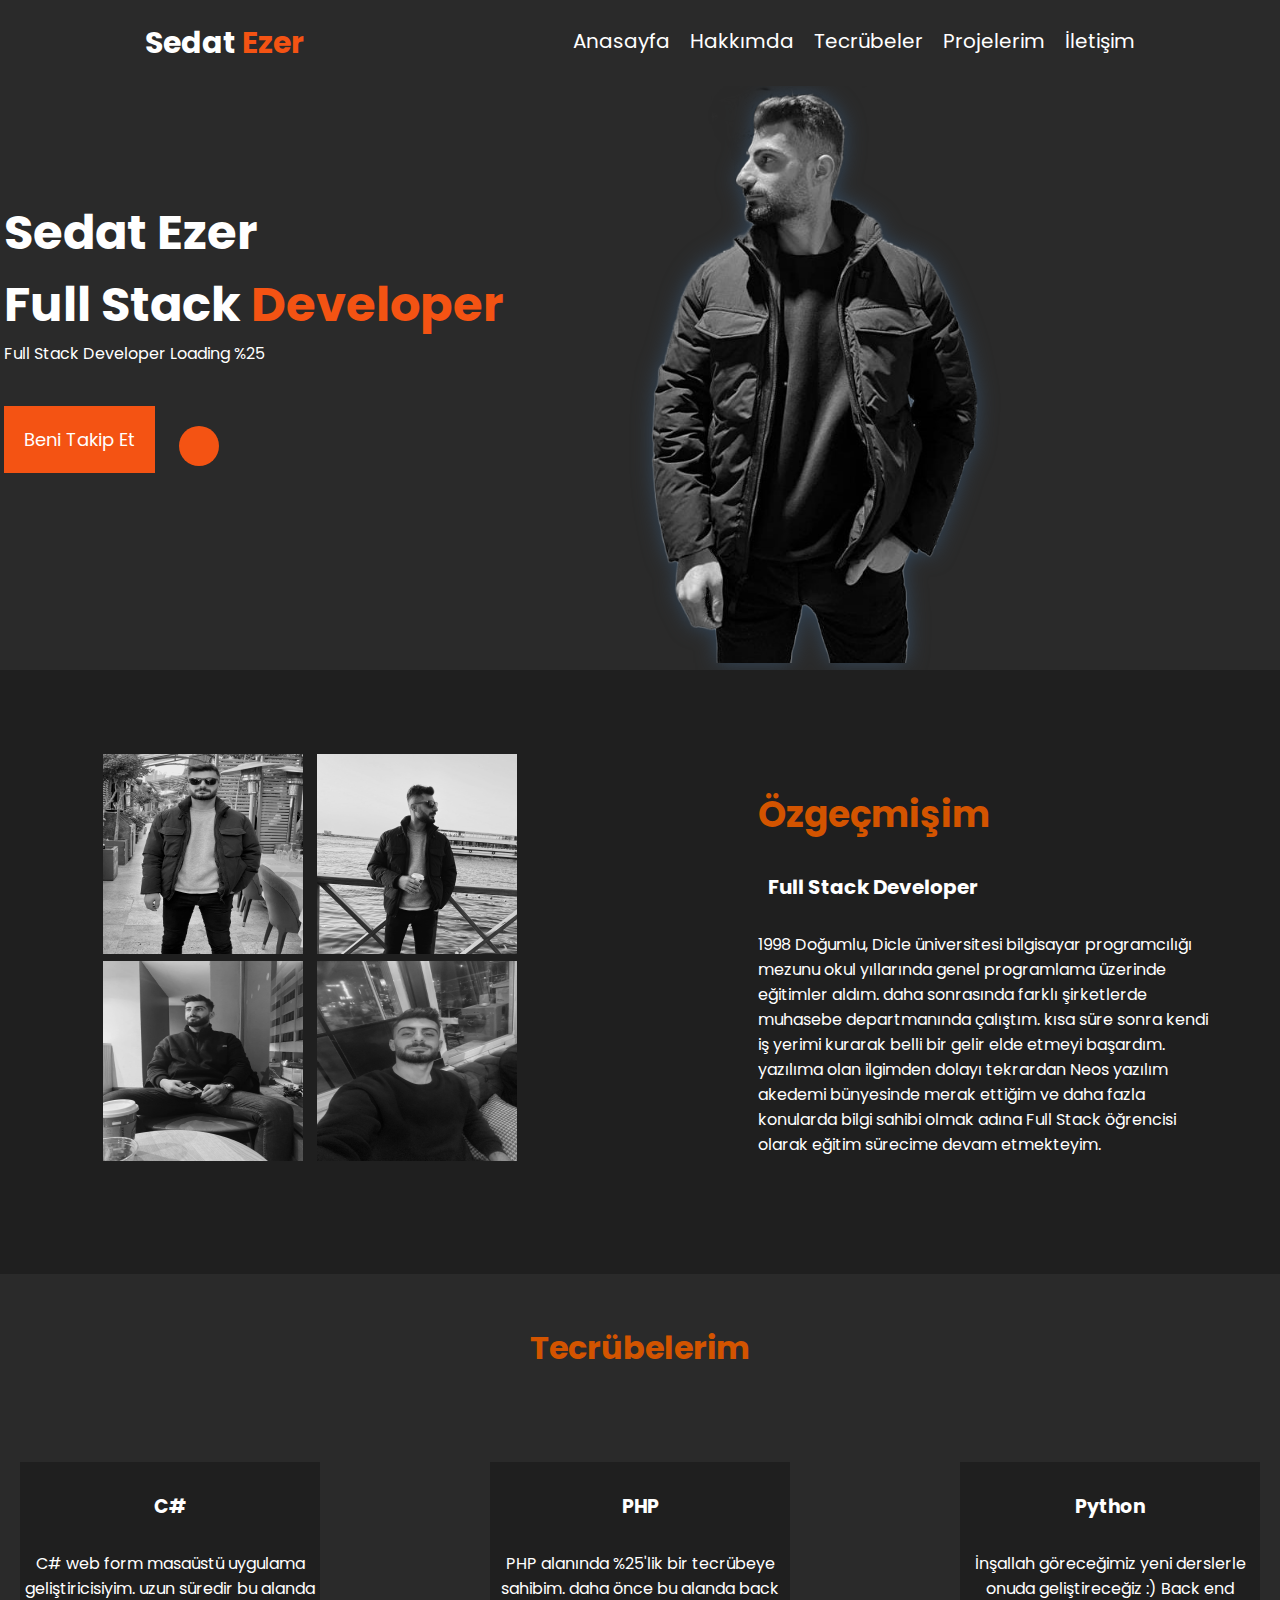
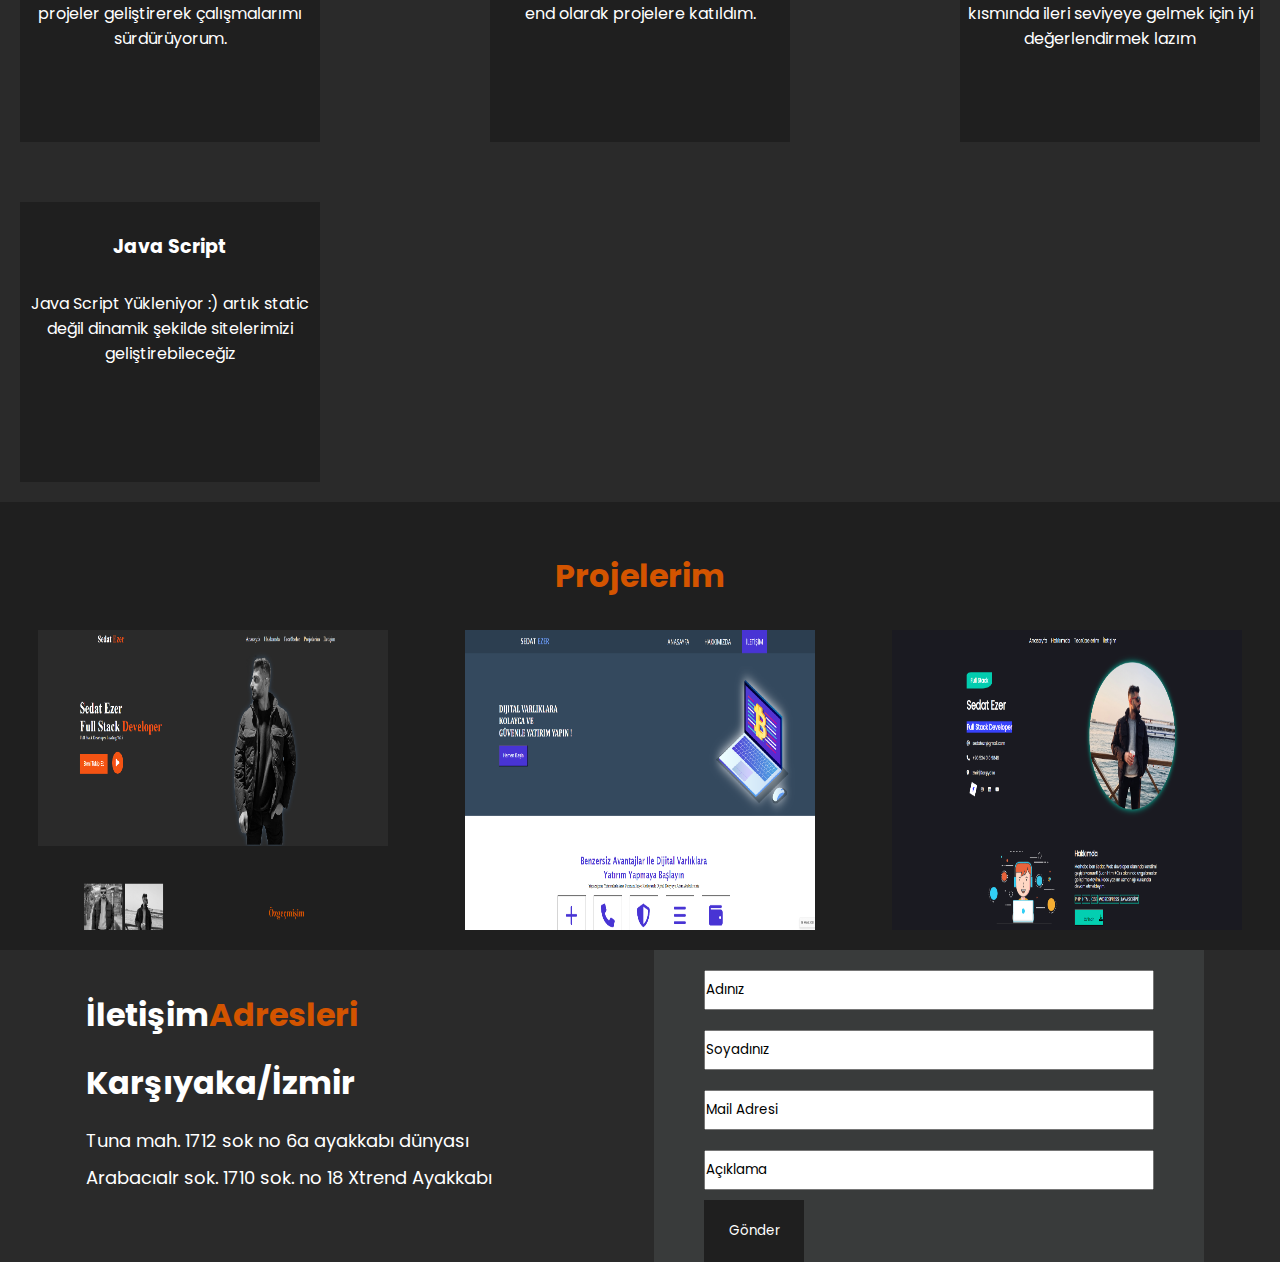
<file: Portfolyo/index.html>
<!DOCTYPE html>
<html lang="en">
<head>
    <meta charset="UTF-8">
    <meta http-equiv="X-UA-Compatible" content="IE=edge">
    <meta name="viewport" content="width=device-width, initial-scale=1.0">
    <title>Portfolyo</title>
    <link rel="stylesheet" href="css/style.css">
    <link rel="stylesheet" href="https://cdnjs.cloudflare.com/ajax/libs/font-awesome/6.3.0/css/all.min.css" integrity="sha512-SzlrxWUlpfuzQ+pcUCosxcglQRNAq/DZjVsC0lE40xsADsfeQoEypE+enwcOiGjk/bSuGGKHEyjSoQ1zVisanQ==" crossorigin="anonymous" referrerpolicy="no-referrer" />
</head>
<body>
    <div class="header">
        <div class="navbar">
            <div class="topnav">
                <div class="logo"><h2>Sedat <span>Ezer</span></h2></div>
                <ul class="linkler">
                    <a href="#"><li>Anasayfa</li></a>
                    <a href="#aboutme"><li>Hakkımda</li></a>
                    <a href="#tecrubeler"><li>Tecrübeler</li></a>
                    <a href="#son-projeler"><li>Projelerim</li></a>
                    <a href="#footer"><li>İletişim</li></a>
                </ul>
            </div>
        </div>
    </div>

    <section id="header-orta">
        <div class="header-orta">
            <div class="header-sol">
                <h2>Sedat Ezer</h2>
                <h2>Full Stack <span>Developer</span></h2>
                <p>Full Stack Developer Loading %25</p>
                <button class="btn">Beni Takip Et</button>
                <a href="#aboutme"><button class="btnizle"><i class="fa-sharp fa-solid fa-play"></i></button></a>
            </div>
            <div class="header-sag">
                <img src="img/headerimg/ben.png" title="sedat ezer">
            </div>
        </div>
    </section>

    <section id="aboutme">
        <div class="aboutme">
            <div class="about-sol-ayar">
            <div class="about-sol">
              <img src="img/about/about1.jpeg" alt="">
              <img src="img/about/about2.jpeg" alt="">
              <img src="img/about/about3.jpeg" alt="">
              <img src="img/about/about4.jpeg" alt="">
            </div>
        </div>
            <div class="aboutsag">
                <h1>Özgeçmişim</h1>
                <h3>Full Stack Developer</h3>
                <p>1998 Doğumlu, Dicle üniversitesi bilgisayar programcılığı mezunu okul yıllarında genel programlama üzerinde eğitimler aldım. daha sonrasında farklı şirketlerde muhasebe departmanında çalıştım. kısa süre sonra kendi iş yerimi kurarak belli bir gelir elde etmeyi başardım. yazılıma olan ilgimden dolayı tekrardan Neos yazılım akedemi bünyesinde merak ettiğim ve daha fazla konularda bilgi sahibi olmak adına Full Stack öğrencisi olarak eğitim sürecime devam etmekteyim. </p>
            </div>
        </div>
    </section>

    <section id="tecrubeler">
        <div class="tecrubeler">
            <h1>Tecrübelerim</h1>
            <div class="card-con">
            <div class="card">
                <i class="fa-sharp fa-solid fa-code"></i>
                <h3>C#</h3>
                <p>C# web form masaüstü uygulama geliştiricisiyim. uzun süredir bu alanda projeler geliştirerek çalışmalarımı sürdürüyorum. </p>
            </div>

            <div class="card">
                <i class="fa-brands fa-php"></i>
                <h3>PHP</h3>
                <p>PHP alanında %25'lik bir tecrübeye sahibim. daha önce bu alanda back end olarak projelere katıldım. </p>
            </div>

            <div class="card">
                <i class="fa-brands fa-python"></i>
                <h3>Python</h3>
                <p>İnşallah göreceğimiz yeni derslerle onuda geliştireceğiz :) Back end kısmında ileri seviyeye gelmek için iyi değerlendirmek lazım</p>
            </div>

            <div class="card">
                <i class="fa-brands fa-square-js"></i>
                <h3>Java Script</h3>
                <p>Java Script Yükleniyor :) artık static değil dinamik şekilde sitelerimizi geliştirebileceğiz </p>
            </div>
        </div>
        </div>
    </section>

    <section id="son-projeler">
        <div class="proje-con">
                <h3>Projelerim</h3>

               
                
                <div class="galeriayar">
                <div class="galeri">
                    <img src="img/calismalar/1.png" alt="">
                    <img src="img/calismalar/2.png" alt="">
                    <img src="img/calismalar/3.png" alt="">
                   
                </div>
            </div> 
            </div>
       
    </section>

    <section id="footer">
        <div class="footer">
            <div class="con">
                <h1>İletişim<span>Adresleri</span> </h1>
                <h3>Karşıyaka/İzmir</h3>
                <p>Tuna mah. 1712 sok no 6a ayakkabı dünyası</p>
                <p>Arabacıalr sok. 1710 sok. no 18 Xtrend Ayakkabı</p>
                <i class="fa-brands fa-instagram"></i>
                <i class="fa-brands fa-facebook"></i>
                <i class="fa-brands fa-linkedin"></i>
                <i class="fa-brands fa-youtube"></i>

            </div>

            <div class="con1">
                <form class="form">
                    <input type="text" placeholder="Adınız">
                    <input type="text" placeholder="Soyadınız">
                    <input type="text" placeholder="Mail Adresi">
                    <input type="text" placeholder="Açıklama">
                    <button class="gndr">Gönder</button>
                </form>
            </div>
        </div>
    </section>
</body>
</html>
</file>
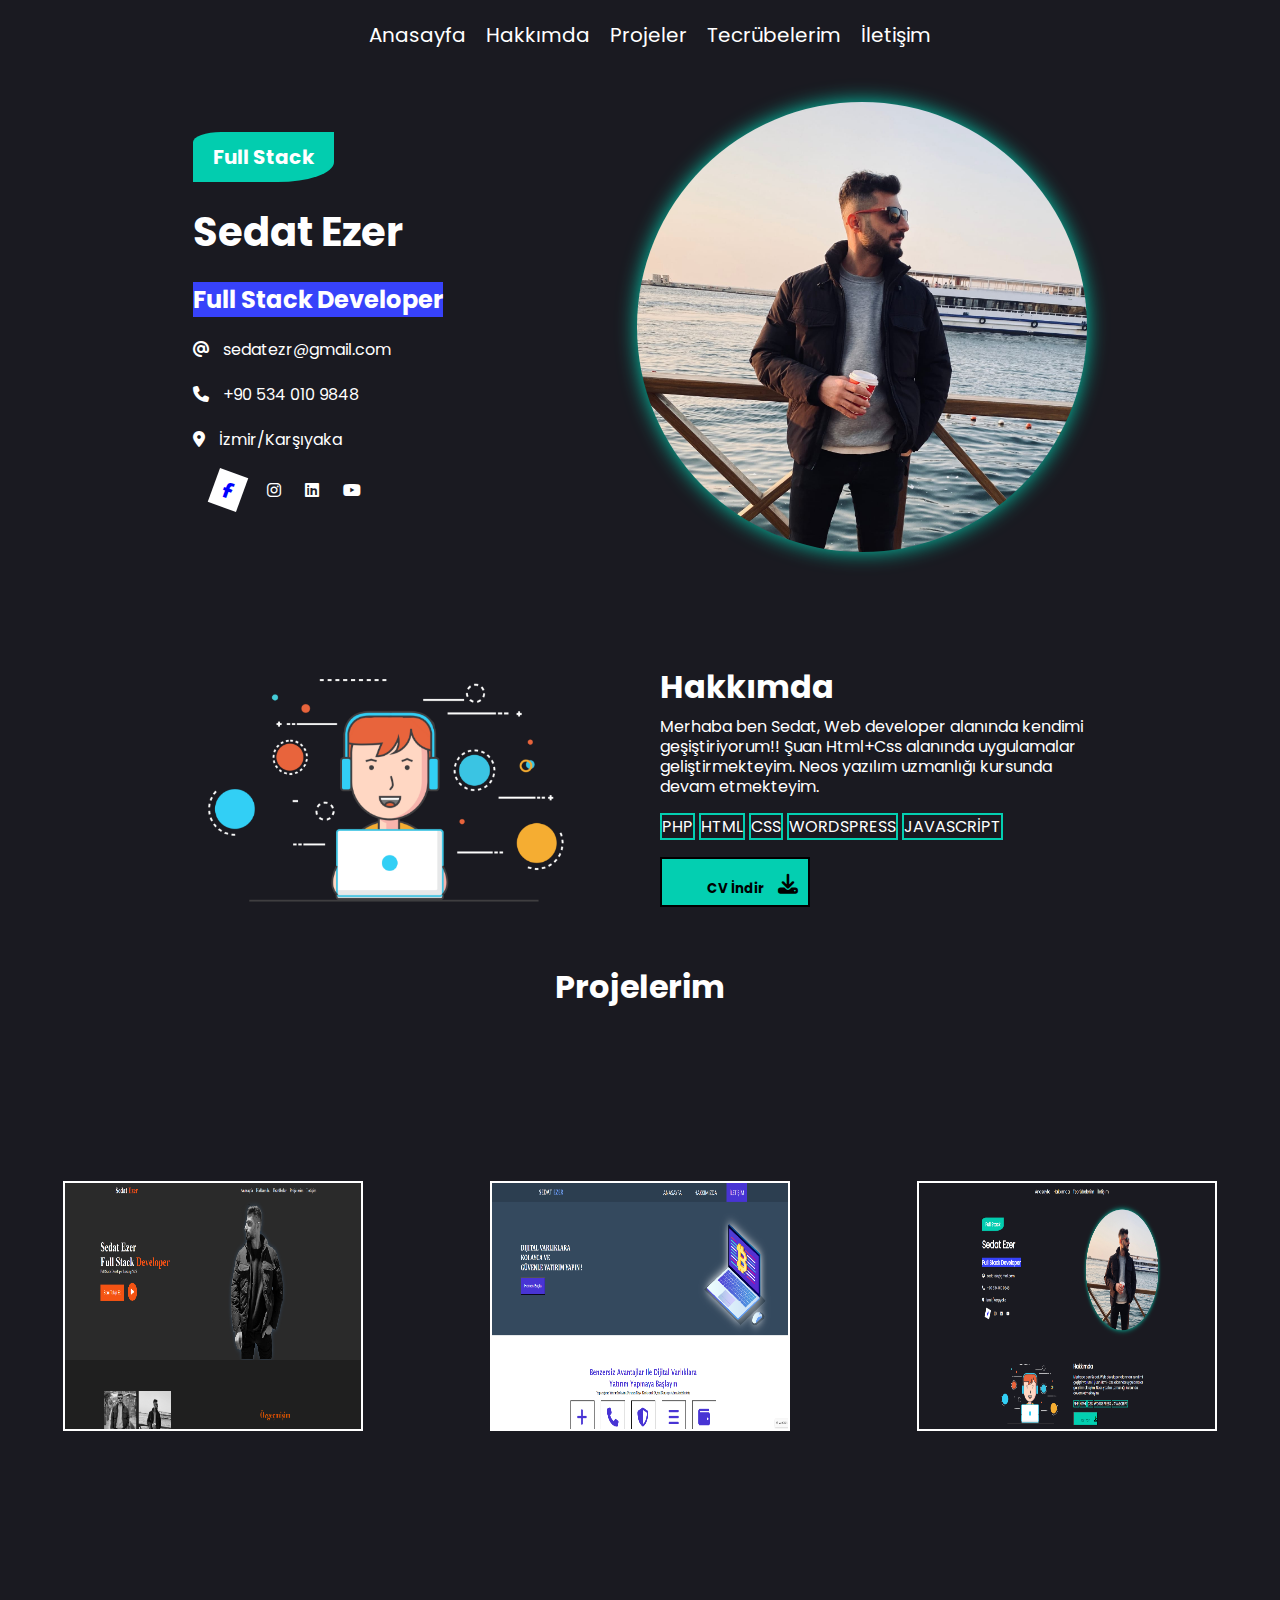
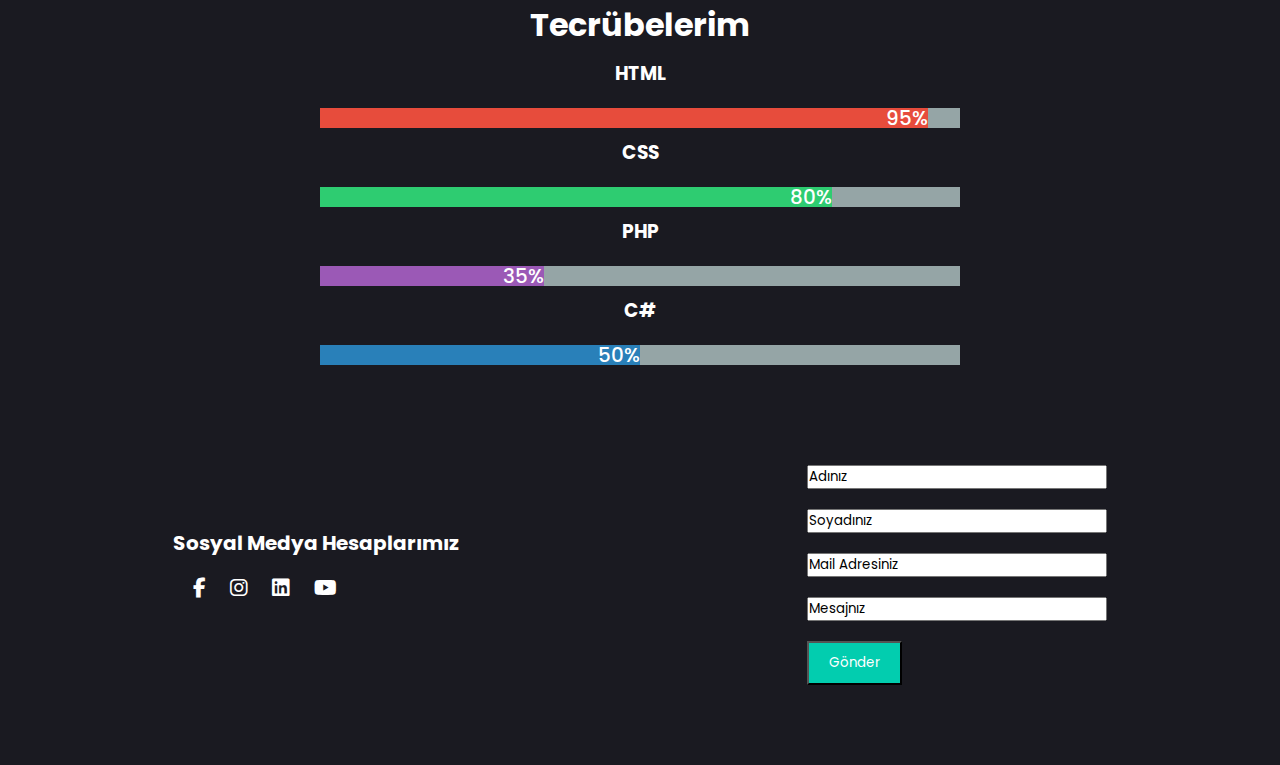
<file: Portfolyo2/index.html>
<!DOCTYPE html>
<html lang="en">
<head>
    <meta charset="UTF-8">
    <meta http-equiv="X-UA-Compatible" content="IE=edge">
    <meta name="viewport" content="width=device-width, initial-scale=1.0">
    <title>Document</title>
    <link rel="stylesheet" href="css/style.css">
    <link rel="stylesheet" href="https://cdnjs.cloudflare.com/ajax/libs/font-awesome/6.3.0/css/all.min.css">
    
</head>
<body>
    <section id="anasayfa">
 <div class="header">
    <div class="navbar-top">
        <ul class="linkler">
           <a href="#anasayfa"  class="linkactive"><li>Anasayfa</li></a>
           <a href="#hakkimda"><li>Hakkımda</li></a>
           <a href="#galeri"><li>Projeler</li></a>
           <a href="#tecrubeler"><li>Tecrübelerim</li></a>
           <a href="#iletisim"><li>İletişim</li></a>
        </ul>
    </div>
 </div>
</section>
 <div class="headerslider">

    <div class="sliderright">
        <h3>Full Stack</h3>
        <h1>Sedat Ezer</h1>
        <h2>Full Stack Developer</h2>
       <div class="p"><i class="fa-sharp fa-solid fa-at"></i> <p>sedatezr@gmail.com</p></div>
       <div class="p"><i class="fa-sharp fa-solid fa-phone"></i> <p>+90 534 010 9848</p></div>
       <div class="p"><i class="fa-solid fa-location-dot"></i> <p>İzmir/Karşıyaka</p></div>
     
        <div class="socail-media">
            <a href="#"><i class="fa-brands fa-facebook-f active"></i></a> 
            <a href="#"><i class="fa-brands fa-instagram "></i></a>
            <a href="#"><i class="fa-brands fa-linkedin"></i></a>
            <a href="#"><i class="fa-brands fa-youtube"></i></a>
        </div>
    </div>

    <div class="sliderleft">
        <div class="leftimg"><img src="img/about2.jpeg" alt=""></div>
    </div>

</div>
<section id="hakkimda">
<div class="aboutme">
        <div class="img"><img src="img/png.png"></div>
        <div class="about">
            <h1>Hakkımda</h1>
            <p>Merhaba ben Sedat, Web developer alanında kendimi geşiştiriyorum!! Şuan Html+Css alanında uygulamalar geliştirmekteyim.  Neos yazılım uzmanlığı kursunda devam etmekteyim.</p>
            <div class="etiketler">
                <a href="#">PHP</a>
                <a href="#">HTML</a>
                <a href="#">CSS</a>
                <a href="#">WORDSPRESS</a>
                <a href="#">JAVASCRİPT</a>
            </div>
            <button class="button"><p>CV İndir</p>
                <i class="fa-sharp fa-solid fa-download"></i></button>
        </div>
</div>
</section>

<section id="galeri">
    <div class="galeri-con">
        <h1>Projelerim</h1>
      
        <div class="galeri">
           
            <div class="galeri-box"><img src="img/1.png" alt="">
            <div class="baglanti">
                <a href="../Portfolyo/index.html"  target="_blank"> <i class="fa-sharp fa-solid fa-link"></i></a>
                <a href="#"><i class="fa-solid fa-up-right-from-square"></i></a> 
            </div>
            </div>

            <div class="galeri-box"><img src="img/2.png" alt="">
                <div class="baglanti">
                    <a href="../onepage/index.html" target="_blank"> <i class="fa-sharp fa-solid fa-link"></i></a>
                    <a href="#"> <i class="fa-solid fa-up-right-from-square"></i></a>
                </div></div>

            <div class="galeri-box"><img src="img/3.png" alt="">
                <div class="baglanti">
                    <a href="#"  target="_blank"> <i class="fa-sharp fa-solid fa-link"></i></a>
                    <a href="#"><i class="fa-solid fa-up-right-from-square"></i></a>
                </div></div>
        </div>
    </div>
        
</section>
<section id="tecrubeler">
    <div class="header-tecrube">
        <h1>Tecrübelerim</h1>
            <H3>HTML</H3>
            <div class="divprog1">
                <div class="color etiket">95%</div>
            </div>
            <H3>CSS</H3>
            <div class="divprog2">
                <div class="color2 etiket">80%</div>
            </div>
            <H3>PHP</H3>
            <div class="divprog3">
                <div class="color3 etiket">35%</div>
            </div>
            <H3>C#</H3>
            <div class="divprog4">
                <div class="color4 etiket">50%</div>
            </div>


    </div>
</section>

<section id="iletisim">
    <div class="footer">
        <div class="social-media">
            <h1>Sosyal Medya Hesaplarımız</h1>
            <a href="#"><i class="fa-brands fa-facebook-f active"></i></a> 
            <a href="#"><i class="fa-brands fa-instagram "></i></a>
            <a href="#"><i class="fa-brands fa-linkedin"></i></a>
            <a href="#"><i class="fa-brands fa-youtube"></i></a>
        </div>
        <div class="contant">
            <form method="post" enctype="multipart/form-data">
                <input type="text" placeholder="Adınız">
                <input type="text" placeholder="Soyadınız">
                <input type="text" placeholder="Mail Adresiniz">
                <input type="text" placeholder="Mesajnız">
                <button class="gndr">Gönder</button>
            </form>
        </div>
    </div>
</section>
</body>
</html>
</file>
<file: Portfolyo/css/style.css>
@import url('https://fonts.googleapis.com/css2?family=Poppins:wght@400;500&family=Roboto+Mono&display=swap');
*{
    box-sizing: border-box;
    margin: 0;
    padding: 0;
    text-decoration: none;
    list-style-type: none;
    font-family: 'Poppins', sans-serif;
    

}
html,body{
    margin: 0;
}

.header{
    background-color: #2A2A2A;
    width: 100%;
    padding: 20px;
    position: fixed;
    z-index: 1000;
   
}

.logo{
    color: white;
    font-size: 1.25em;
}

.logo span{
    color: #f45313;
}
.topnav{
   
    display: flex;
    justify-content: space-around;
    align-items: center;
}

.linkler{

    display: flex;
   
}

.linkler a{
    margin-left: 20px;
    color: white;
    font-size: 1.25em;
    position: relative;
    padding-bottom: 0.25rem;
 

}
.linkler a::before{
    content: "";
    width: 0px;
    height: 3px;
    background-color: #f45313;
    position: absolute;
    bottom: 0;
    left: 0;
   
    transition: width .5s ease-out;
 
}

.linkler a:hover::before{
 width: 100%;

}

.header-orta{
    width: 100%;
    height: auto;
    background-color: #2A2A2A;
    overflow: hidden;
}

.header-orta{
    display: flex;
    justify-content: space-evenly;
    align-items: center;
}
.header-sol{
   
   
}

.header-sol h2{
    font-size: 3em;
    color: white;
}
.header-sol span{
    color: #f45313;
}
.header-sol p{
    color: white;
}
.header-sol .btn{
    padding: 20px;
    background-color: #f45313;
    color: white;
    border: #1F1F1F;
    cursor: pointer;
    font-size: 18px;
    margin-top: 40px;

   
}



.header-sol .btn:hover{
    background-color: #1F1F1F;
    color: #d35400;
}

.header-sol .btnizle{
    padding: 20px;
    color: white;
    background-color: #f45313;
    font-size: 18px;
    border-radius: 50%;
    cursor: pointer;
    border: #1F1F1F;
}

.header-sol .btnizle:hover{
    background-color: #1F1F1F;
    color: #d35400;

}
.btnizle{
    margin-left: 20px;
}
.btnizle i{
    font-size: 25px;
}

.header-sag img{
   width: 80%;
   margin-top: 80px;
   position: relative;
   filter: drop-shadow(0 0 10px #34495e);
   
}

.aboutme{
    width: 100%;
    height: auto;
    background-color: #1F1F1F;
    display: flex;
    flex-wrap: wrap;
    justify-content: space-around;
    align-items: center;
    
}

.about-sol{

    width: 500px;
    height: 500px;
    flex-direction: column;
    justify-content: space-between;
    align-items: center;
    margin: 20px;
 
}
.about-sol-ayar{
    margin-top: 5%;
}

.about-sol img{
    margin-left: 10px;
    width: 200px;
    height: 200px;
    filter: grayscale(100%);
    transition: all 0.50s ease-in;
    cursor: pointer;
  
    
}

.about-sol img:hover{
    filter: none;
    width: 240px;
    height: 240px;
}

.aboutsag{

}
.aboutsag h1{
    font-size: 2.25em;
    color: #d35400;
}

.aboutsag h3{
    font-size: 1.25em;
    color: white;
    margin-top: 20px;
}

.aboutsag p{
    margin-top: 20px;
    width: 450px;
    color: white;
}

.tecrubeler{
    width: 100%;
    height: auto;
    background-color: #2A2A2A;
    display: flex;
    flex-direction: column;
    align-items: center;
    justify-content: space-evenly;
}

.tecrubeler h1{
    margin-top: 50px;
    color: #d35400;
    font-size: 2em;
}
.card-con{
    margin-top: 50px;
    display: flex;
    flex-wrap: wrap;
    justify-content: space-between;
    align-items: center;
   
}

.card{
    margin: 20px;
    margin-top: 40px;
    width: 300px;
    height: 280px;
    background-color: #1F1F1F;
    text-align: center;
}

.card i{
    margin-top: 20px;
    color: #d35400;
    font-size: 2em;
}
.card h3{
    color: white;
    font-size: 19px;
    margin-top: 20px;
}
.card p{
    margin-top: 20px;
    color: white;
}

.proje-con{
    width: 100%;
    height: auto;
    background-color: #1F1F1F;
    text-align: center;
    display: flex;
    flex-direction: column;
    align-items: center;
   
    

   
}
.proje-con h3{
    color: #d35400;
    font-size: 2em;
    padding-top: 50px;}
   


.galeriayar{
    width: 100%;
   
   

 
   
}

.galeri{
    width: 100%;
    display: flex;
    flex-wrap: wrap;
    justify-content: space-around;
    position: relative;

    
}


.galeri img{
    width: 350px;
    height: 300px;
    margin: 20px;
    cursor: pointer;
    
}




.galeri img:hover{
        filter: grayscale(100%);
} 

.footer{
    width: 100%;
    background-color: #2A2A2A;
    height: auto;
    display: flex;
    justify-content: space-around;
    align-items: center;

}
.con{

}
.con h1,h3{
    color: white;
    font-size: 2em;
  padding: 10px;
}

.con span{
    color: #d35400;
}

.con p{
    margin:10px;
    color:white;
    font-size: 18px;
}

.con i{
    color: #d35400;
    font-size: 20px;
    margin:15px 10px;
   
}

.con1{
    width: auto;
    padding: 0px 50px;
    background-color:#95a5a625
}

.form{
display: flex;
flex-direction: column;
}
.form input{
    width: 450px;
    margin-top: 20px;
    height: 40px;

}

.gndr{
    margin-top: 10px;
    width: 100px;
    padding: 20px;
    background-color: #1F1F1F;
    border: 1px solid #1F1F1F;
    color: white;
}

.gndr:hover{
    background-color: #34495e;
    color: white;
    cursor: pointer;
}

::placeholder{
    color: black;
}

@media screen and (max-width:710px){

    .header{
        display: flex;
        flex-direction: column;
        position: static;
    }

    .topnav{
        display: flex;
        flex-direction: column;
    }
    .linkler{
        display: flex;
        flex-direction: column;
    }

    .linkler a{
        margin: 10px;
    }
    .galeri img{
       
    }

    .card-con{
        display: flex;
        flex-direction: column;
    }
    .card{
        width: auto;
    }

    .footer{
        display: flex;
        flex-direction: column;
    }

    .form input{
        width: 250px;
    }

    .about-sol{
       width: auto;
       height: auto;
       display: flex;
       flex-direction: column;
       justify-content: center;
    }

    .aboutsag{
        display: flex;
        flex-direction: column;
        
    }
    .aboutsag p{
        width: 100%;
    }


}
</file>
<file: Portfolyo2/css/style.css>
@import url('https://fonts.googleapis.com/css2?family=Poppins&display=swap');
*{
    margin: 0;
    padding: 0;
    box-sizing: border-box;
    text-decoration: none;
    list-style-type: none;
    font-family: 'Poppins', sans-serif;
}
html,body{
    margin: 0;
    background-color: #1a1a21;
}



.header{
    width: 100%;
    height: auto;
    position: fixed;
    top: 0;
    z-index: 10000;
    background-color: #1a1a21;
   
}

.navbar-top{

}

.linkler{
    display: flex;
    justify-content: center;
    padding: 20px;}


.linkler a{
    margin-left: 20px;
    color: white;
    font-size: 1.25em;
    position: relative;
    padding-bottom: 0.25rem;
  
  
  
}

.linkler a::before{
    content: "";
    width: 0px;
    height: 3px;
    background-color: #03CFB1;
    position: absolute;
    bottom:0;
    left: 0;
    transition: width .5s ease-out;
 
}

.linkler a:hover::before{
    width: 100%;
  
}



.headerslider{
    width: 100%;
    height: 500px;
    display: flex;
    align-items: center;
    justify-content: space-evenly;
   margin-top: 80px;

}


.sliderright h3{
    display: inline-block;
    padding: 10px 20px;
    background-color: #02CDAF;
    color: white;
    font-size: 1.25em;
    border-top-left-radius: 20%;
    border-bottom-right-radius: 40%;
    cursor: pointer;
   
   
}
.sliderright h3:hover{
    transform: rotate(20deg);
}

.sliderright h1{
    color: white;
    font-size: 2.5em;
    margin-top: 20px;
    cursor: pointer;
}

.sliderright h2{
    color: white;
    margin-top: 20px;
    background-color: #3742fa;
}

.sliderright p{
    color: white;
    margin-top: 20px;
}

.sliderright p{
    display: inline-block;
    margin-left: 10px;
}
.sliderright i{
    color: white;
    
}

.socail-media{
    margin: 20px 0px;
}
.socail-media i{
    margin-left: 20px;
    cursor: pointer;
}

.socail-media i:hover{
    transform: rotate(20deg);
}

.leftimg img{
    width: 450px;
    filter: drop-shadow(0 0 10px #02CDAF);
    border-radius: 50%;
}

.leftimg img:hover{
    transform: rotateY(-180deg);
    transition: all 1s ease-in-out;
    cursor: pointer;
 
    
}

.socail-media .active{
    background-color: white;
    padding: 10px;
    color: blue;
    transform: rotate(20deg);
}

.socail-media .active:hover{
  
    transform: rotate(0deg);
}

.aboutme{
    margin-top: 90px;
    width: 100%;
    align-items: center;
    justify-content: center;
    display: flex;
}

.about{
    margin-left: 90px;
    color: white;
    width: 450px;
    line-height: 20px;
}

.about p{
    margin-top: 20px;
}

.etiketler{
    margin-top: 20px; 
}

.etiketler a{
    margin-top: 20px;
    color: white;
    border: 2px solid #03CFB1;
}


.button{
    width: 150px;
    height: 50px;
    margin-top: 20px;
    padding: 0px 40px;
    font-weight: bold;
    background-color: #03CFB1;
     display:flex;
     justify-content: center;
     position: relative;
     cursor: pointer;
    border: 2px solid black;
    
}

.button:hover{
    margin-left: 10px;
    transition: all 0.20s ease-in-out;
    background-color: white;

}

.button i{
    position: absolute;
    right:10px;
    font-size: 20px;
    margin-top: 15px;
    color: black;
   
}

.galeri{
    width: 100%;
    height: auto;
   margin-top: 150px;
   display: flex;
   flex-wrap: wrap;
   justify-content: space-around;

}
.galeri-con h1{
    text-align: center;
    color: white;
    margin-top: 50px;
}

.galeri-box{
    width: 300px;
    height: 250px;
    border: 2px solid white;
    transition: 1s;
    position: relative;
    overflow: hidden;
    cursor: pointer;
    margin: 20px;
}
.galeri .galeri-box img{
    width: 100%;
    height: 100%;
    position: absolute;
}

.galeri .galeri-box img:hover{
    transform: scale(1.2);
}
.galeri .galeri-box::before{
    content: "";
    width:0;
    height:0;
    background-color: #03cfb0c2;
    position: absolute;
    z-index: 1;
    
}

.galeri .galeri-box:hover::before{
    width: 100%;
    height: 100%;
}
.galeri-con .galeri .galeri-box .baglanti {
    position: absolute;
    color: white;
    z-index: 1000;
    left: 28%;
    top: 40%;
    opacity: 0;
  
}

.galeri-con .galeri .galeri-box:hover .baglanti{
    opacity: 1;
}

.galeri-con .galeri .galeri-box .baglanti a{
    padding: 20px;
    font-size: 20px;
    color: white;
   
   
}
.galeri-con .galeri .galeri-box .baglanti i:hover{

}


.header-tecrube{
    display: flex;
    flex-direction: column;
    justify-content: center;
    align-items: center;
    color: white;
    text-align: center;
    margin-top: 150px;
    width: 100%;
    height: auto;
}
.header-tecrube h3{
    margin-top: 10px;
}

.divprog1{
    margin-top: 20px;
    width: 50%;
    height: 20px;
    background-color:#95a5a6;
}
.etiket{
    color: white;
    font-weight: 500;
    font-size: 20px;
}
.color{
    display: flex;
    align-items: center;
    justify-content: end;
    width: 95%;
    height: 20px;
    background-color: #e74c3c;
}
.divprog2{
    margin-top: 20px;
    width: 50%;
    height: 20px;
    background-color:#95a5a6;
}
.color2{
    display: flex;
    align-items: center;
    justify-content: end;
    width: 80%;
    height: 20px;
    background-color: #2ecc71;
}
.divprog3{
    margin-top: 20px;
    width: 50%;
    height: 20px;
    background-color:#95a5a6;
}
.color3{
    display: flex;
    align-items: center;
    justify-content: end;
    width: 35%;
    height: 20px;
    background-color: #9b59b6;
}
.divprog4{
    margin-top: 20px;
    width: 50%;
    height: 20px;
    background-color:#95a5a6;
}
.color4{
    display: flex;
    align-items: center;
    justify-content: end;
    width: 50%;
    height: 20px;
    background-color: #2980b9;
}
.footer{
    width: 100%;
    height: 400px;
    display: flex;
  
    justify-content: space-around;
    align-items: center;
}
.social-media h1{
    color:white;
    font-size: 1.25em;
}
.social-media i{
font-size: 1.25em;
color: white;
margin-left: 20px;
margin-top: 20px;
}

.contant input{
    width: 300px;
    display: flex;
    flex-direction: column;
    margin-top: 20px;
}
.gndr{
    margin-top: 20px;
    padding:10px 20px;
    background-color: #02CDAF;
    color: white;
    cursor: pointer;
    transition: all 0.150s ease-in;
}
.gndr:hover{
    background-color: white;
    color: black;
}
::placeholder{
    color: black;
}
</file>
